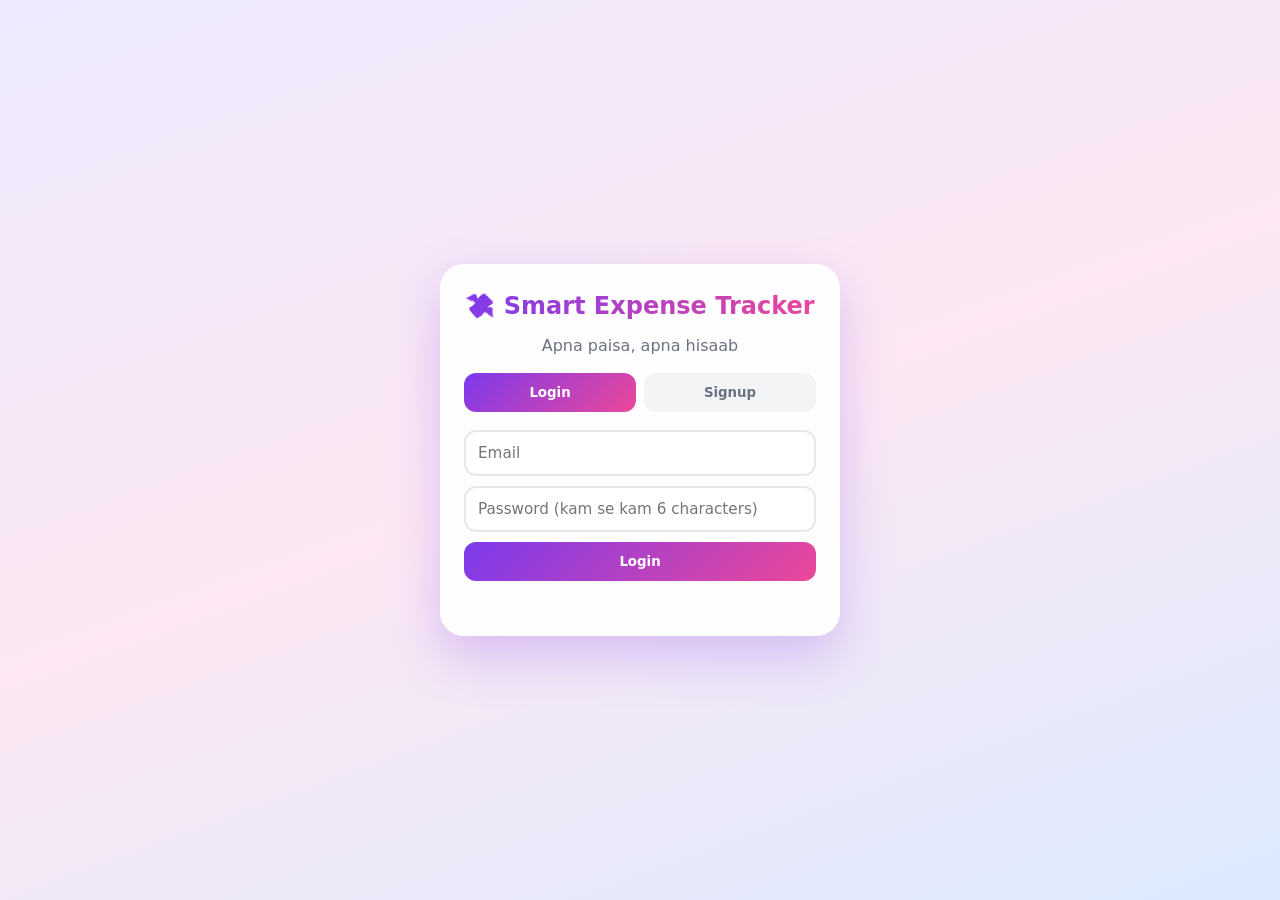
<file: login.html>
<!DOCTYPE html>
<html lang="en">
<head>
  <meta charset="UTF-8">
  <meta name="viewport" content="width=device-width, initial-scale=1">
  <title>Login | Smart Expense Tracker</title>
  <link rel="icon" href="data:,">
  <link rel="stylesheet" href="style.css">
</head>
<body class="auth-body">
  <div class="auth-card">
    <h1>💸 Smart Expense Tracker</h1>
    <p class="muted">Apna paisa, apna hisaab</p>

    <div class="tabs">
      <button type="button" id="tabLogin" class="tab active">Login</button>
      <button type="button" id="tabSignup" class="tab">Signup</button>
    </div>

    <form id="authForm">
      <input type="text" id="name" placeholder="Aapka naam" class="hidden">
      <input type="email" id="email" placeholder="Email" required>
      <input type="password" id="password" placeholder="Password (kam se kam 6 characters)" minlength="6" required>
      <button type="submit" id="authBtn">Login</button>
      <p id="msg" class="auth-msg"></p>
    </form>
  </div>
  <script src="login.js"></script>
</body>
</html>
</file>
<file: style.css>
:root {
  --purple: #7c3aed; --pink: #ec4899; --blue: #3b82f6;
  --green: #10b981; --red: #ef4444; --amber: #f59e0b;
  --text: #1f2937; --muted: #6b7280;
}
* { box-sizing: border-box; font-family: "Segoe UI", system-ui, sans-serif; }
body { margin: 0; min-height: 100vh; color: var(--text);
       background: linear-gradient(160deg, #ede9fe 0%, #fce7f3 50%, #dbeafe 100%) fixed; }

.hero { text-align: center; color: #fff; padding: 36px 16px 90px;
        background: linear-gradient(135deg, var(--purple), var(--pink), var(--amber));
        border-radius: 0 0 32px 32px; }
.hero h1 { margin: 0; font-size: clamp(1.6rem, 5vw, 2.4rem); }
.hero p { margin: 6px 0 0; opacity: .9; }

.container { max-width: 960px; margin: -60px auto 40px; padding: 0 16px; }

.summary { display: grid; grid-template-columns: repeat(3, 1fr); gap: 14px; margin-bottom: 20px; }
.card { display: flex; align-items: center; gap: 14px; padding: 18px; border-radius: 18px; color: #fff;
        box-shadow: 0 10px 25px rgba(0,0,0,.15); transition: transform .2s; }
.card:hover { transform: translateY(-4px); }
.card .icon { font-size: 2rem; background: rgba(255,255,255,.25); border-radius: 14px; padding: 10px; }
.card span { display: block; font-size: .85rem; opacity: .9; }
.card strong { font-size: clamp(1.1rem, 3.5vw, 1.6rem); word-break: break-word; }
.card.income  { background: linear-gradient(135deg, #10b981, #34d399); }
.card.expense { background: linear-gradient(135deg, #ef4444, #f97316); }
.card.balance { background: linear-gradient(135deg, #3b82f6, #8b5cf6); }

.panel { background: rgba(255,255,255,.9); backdrop-filter: blur(6px); border-radius: 20px;
         padding: 20px; margin-bottom: 20px; box-shadow: 0 8px 24px rgba(0,0,0,.08); }
.panel h2 { margin: 0 0 14px; font-size: 1.15rem; }

form { display: grid; grid-template-columns: repeat(auto-fit, minmax(150px, 1fr)); gap: 10px; }
input, select { width: 100%; padding: 12px; border: 2px solid #e5e7eb; border-radius: 12px;
                font-size: .95rem; background: #fff; transition: border-color .2s, box-shadow .2s; }
input:focus, select:focus { outline: none; border-color: var(--purple); box-shadow: 0 0 0 3px rgba(124,58,237,.2); }
.btns { display: flex; gap: 8px; }
button { padding: 12px 22px; border: none; border-radius: 12px; color: #fff; font-weight: 600;
         cursor: pointer; transition: transform .15s, opacity .15s;
         background: linear-gradient(135deg, var(--purple), var(--pink)); }
button:hover { transform: translateY(-2px); opacity: .92; }
.btns button { flex: 1; }
#cancelBtn { background: linear-gradient(135deg, #6b7280, #4b5563); }

.table-wrap { overflow-x: auto; }
table { width: 100%; border-collapse: separate; border-spacing: 0 8px; }
th { text-align: left; font-size: .8rem; text-transform: uppercase; letter-spacing: .05em;
     color: var(--muted); padding: 6px 12px; }
td { padding: 12px; background: #fff; }
td:first-child { border-radius: 12px 0 0 12px; }
td:last-child  { border-radius: 0 12px 12px 0; }
tbody tr { box-shadow: 0 2px 8px rgba(0,0,0,.05); transition: transform .15s; }
tbody tr:hover { transform: scale(1.01); }

.badge { display: inline-block; padding: 4px 10px; border-radius: 999px; font-size: .8rem; font-weight: 600; }
.cat { background: #ede9fe; color: var(--purple); }
.t-income  { background: #d1fae5; color: #047857; }
.t-expense { background: #fee2e2; color: #b91c1c; }
.amt-income  { color: #059669; font-weight: 700; }
.amt-expense { color: #dc2626; font-weight: 700; }

.edit-btn, .del-btn { padding: 7px 12px; font-size: .85rem; margin-right: 4px; }
.edit-btn { background: linear-gradient(135deg, #f59e0b, #fbbf24); }
.del-btn  { background: linear-gradient(135deg, #ef4444, #f87171); }

.hidden { display: none !important; }
#empty { text-align: center; color: var(--muted); padding: 16px 0 4px; }

/* Tablet */
@media (max-width: 800px) {
  .summary { grid-template-columns: 1fr; }
  .card { padding: 14px; }
}

/* Mobile: table -> cards */
@media (max-width: 700px) {
  .hero { padding-bottom: 80px; }
  thead { display: none; }
  table, tbody, tr, td { display: block; width: 100%; }
  tr { background: #fff; border-radius: 16px; padding: 8px 14px; margin-bottom: 12px; }
  td { display: flex; justify-content: space-between; align-items: center; gap: 12px;
       padding: 8px 0; border-bottom: 1px dashed #e5e7eb; border-radius: 0 !important; text-align: right; }
  td:last-child { border-bottom: none; justify-content: flex-end; }
  td::before { content: attr(data-label); font-size: .75rem; font-weight: 600;
               text-transform: uppercase; color: var(--muted); text-align: left; }
  td:last-child::before { display: none; }
  tbody tr:hover { transform: none; }
}

/* ---------- Phase 3: filter + charts ---------- */
.filter-bar { display: flex; align-items: center; gap: 10px; flex-wrap: wrap;
              background: rgba(255,255,255,.9); border-radius: 16px; padding: 12px 16px;
              margin-bottom: 20px; box-shadow: 0 8px 24px rgba(0,0,0,.08); }
.filter-bar label { font-weight: 600; }
.filter-bar input { width: auto; flex: 1; min-width: 150px; max-width: 220px; }
.small-btn { padding: 10px 16px; font-size: .9rem; }

.charts { display: grid; grid-template-columns: 1fr 1fr; gap: 20px; }
.chart-box { position: relative; height: 280px; }
.muted { color: var(--muted); text-align: center; }

@media (max-width: 800px) {
  .charts { grid-template-columns: 1fr; gap: 0; }
  .chart-box { height: 250px; }
}

/* ---------- Phase 4: auth ---------- */
.userbar { margin-top: 14px; display: flex; justify-content: center; align-items: center; gap: 10px; flex-wrap: wrap; }
.userbar span { background: rgba(255,255,255,.25); padding: 8px 16px; border-radius: 999px; font-weight: 600; }
.userbar .small-btn { background: rgba(255,255,255,.25); border: 1px solid rgba(255,255,255,.6); }

.auth-body { display: flex; align-items: center; justify-content: center; padding: 16px; }
.auth-card { width: 100%; max-width: 400px; background: rgba(255,255,255,.95); border-radius: 24px;
             padding: 28px 24px; box-shadow: 0 20px 50px rgba(124,58,237,.25); text-align: center; }
.auth-card h1 { margin: 0 0 4px; font-size: 1.5rem;
                background: linear-gradient(135deg, var(--purple), var(--pink));
                -webkit-background-clip: text; background-clip: text; color: transparent; }
.auth-card form { grid-template-columns: 1fr; }
.tabs { display: flex; gap: 8px; margin: 18px 0; }
.tab { flex: 1; background: #f3f4f6; color: var(--muted); }
.tab.active { background: linear-gradient(135deg, var(--purple), var(--pink)); color: #fff; }
.auth-msg { margin: 0; min-height: 1.2em; font-size: .9rem; color: var(--red); }

/* ---------- Phase 5: budget ---------- */
.month-tag { font-size: .8rem; font-weight: 600; color: var(--purple); background: #ede9fe;
             padding: 3px 10px; border-radius: 999px; margin-left: 6px; }
.b-row { margin-bottom: 16px; }
.b-head { display: flex; align-items: center; gap: 10px; margin-bottom: 6px; flex-wrap: wrap; }
.b-label { cursor: pointer; }
.b-nums { margin-left: auto; font-size: .9rem; color: var(--muted); }
.b-del { padding: 2px 9px; font-size: .75rem; background: #f3f4f6; color: var(--muted); border-radius: 8px; }
.b-del:hover { background: var(--red); color: #fff; }
.b-track { height: 14px; background: #e5e7eb; border-radius: 999px; overflow: hidden; }
.b-fill { height: 100%; border-radius: 999px; transition: width .6s ease; }
.b-fill.ok { background: linear-gradient(90deg, #10b981, #34d399); }
.b-fill.warn { background: linear-gradient(90deg, #f59e0b, #fbbf24); }
.b-fill.danger { background: linear-gradient(90deg, #ef4444, #f87171); }
.b-pct { font-size: .8rem; margin-top: 4px; font-weight: 600; }
.b-pct.ok { color: #059669; } .b-pct.warn { color: #d97706; } .b-pct.danger { color: #dc2626; }

#alerts { display: grid; gap: 8px; margin-bottom: 14px; }
.alert { padding: 12px 14px; border-radius: 12px; font-weight: 600; font-size: .92rem; }
.alert.warn { background: #fef3c7; color: #92400e; border-left: 5px solid #f59e0b; }
.alert.danger { background: #fee2e2; color: #991b1b; border-left: 5px solid #ef4444; }

.budget-form { margin-top: 10px; }

.filter-bar { background: #fff; position: relative; z-index: 2; }
.hero { padding-bottom: 110px; }
.container { margin-top: -80px; }

/* ---------- Phase 6: smart features ---------- */
.panel-head { display: flex; align-items: center; justify-content: space-between; gap: 10px; flex-wrap: wrap; margin-bottom: 14px; }
.panel-head h2 { margin: 0; }
#csvBtn { background: linear-gradient(135deg, #10b981, #14b8a6); }

#insightList { display: grid; gap: 10px; }
.insight { padding: 12px 14px; border-radius: 12px; font-size: .93rem; font-weight: 500; line-height: 1.4; }
.insight.info { background: #eff6ff; color: #1e40af; border-left: 5px solid #3b82f6; }
.insight.good { background: #ecfdf5; color: #065f46; border-left: 5px solid #10b981; }
.insight.bad  { background: #fff7ed; color: #9a3412; border-left: 5px solid #f97316; }

@keyframes flashGlow {
  0%   { box-shadow: 0 0 0 0 rgba(124,58,237,.7); border-color: var(--purple); }
  100% { box-shadow: 0 0 0 10px rgba(124,58,237,0); border-color: #e5e7eb; }
}
select.flash { animation: flashGlow .9s ease-out; }
</file>
